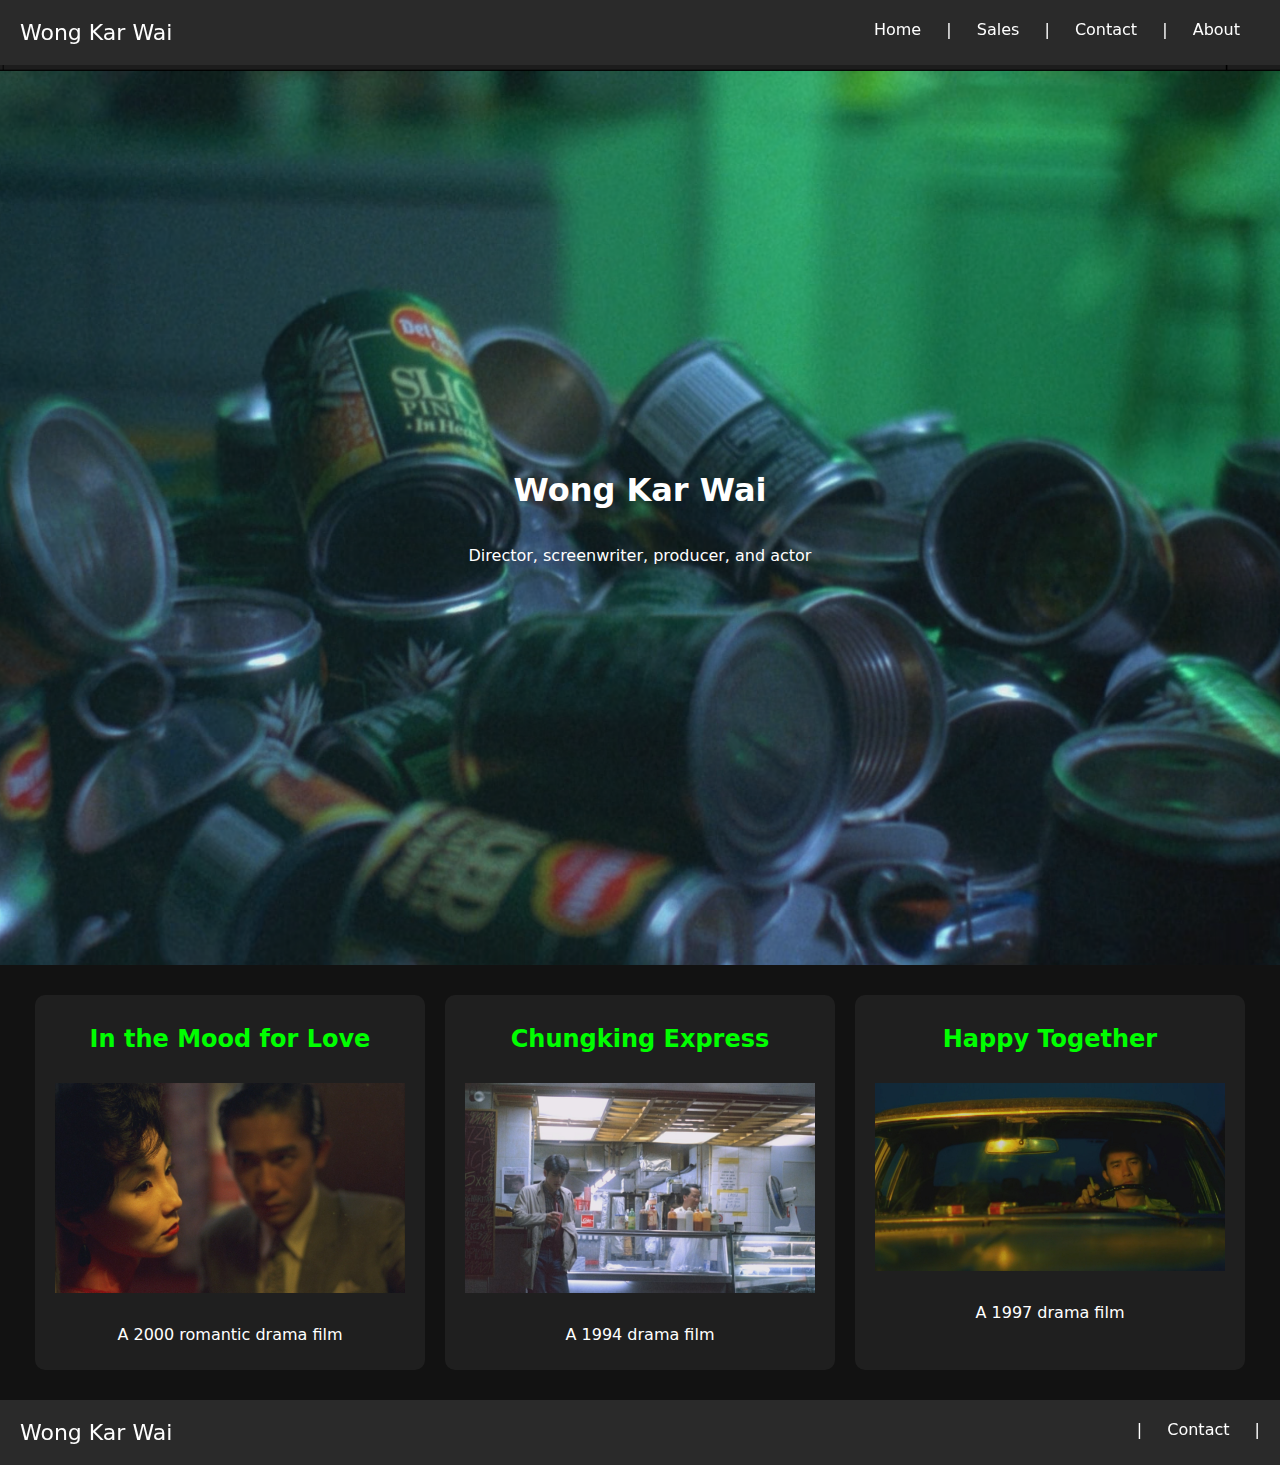
<file: index.html>
<!DOCTYPE html>
<html lang="en">
<head>
    <meta charset="UTF-8">
    <title>Wong Kar Wai</title>
    <link href="wkw.css" rel="stylesheet">
    <link rel="preconnect" href="https://fonts.googleapis.com">
    <link rel="preconnect" href="https://fonts.gstatic.com" crossorigin>
    <link href="https://fonts.googleapis.com/css2?family=Kode+Mono:wght@400..700&display=swap" rel="stylesheet">

</head>
<body>
<div class="header">
    <div class="logo">Wong Kar Wai</div>
    <div class="nav">
        <a href="index.html">Home</a> |
        <a href="sales.html">Sales</a> |
        <a href="contact.html">Contact</a> |
        <a href="about.html">About</a>
    </div>
</div>
<div class="hero">

    <h1>Wong Kar Wai</h1>
    <p>Director, screenwriter, producer, and actor</p>
</div>
<div class="featured-content">
    <div class="column movie">
        <h2><a href="sales.html#in-the-mood-for-love">In the Mood for Love</a></h2>
        <a href="sales.html#in-the-mood-for-love"><img src="in-the-mood-for-love.jpg" alt="In the Mood for Love" class="image-transition"></a>
        <div class="movie-info">
            <p>A 2000 romantic drama film</p>
        </div>
    </div>

    <div class="column movie">
        <h2><a href="sales.html#chungking-express">Chungking Express</a></h2>
        <a href="sales.html#chungking-express"><img src="chungking-express.jpg" alt="Cehungking Express" class="image-transition"></a>
        <div class="movie-info">
            <p>A 1994 drama film</p>
        </div>
    </div>
    <div class="column movie">
        <h2><a href="sales.html#happy-together">Happy Together</a></h2>
        <a href="sales.html#happy-together"><img src="happy-together.jpg" alt="Happy Together" class="image-transition"></a>
        <div class="movie-info">
            <p>A 1997 drama film</p>
        </div>
    </div>
</div>
<div class="footer">
    <div class="logo">Wong Kar Wai</div>
    <div class="nav">
        |
        <a href="contact.html" >Contact</a> |
    </div>
</div>
</body>
</html>
</file>
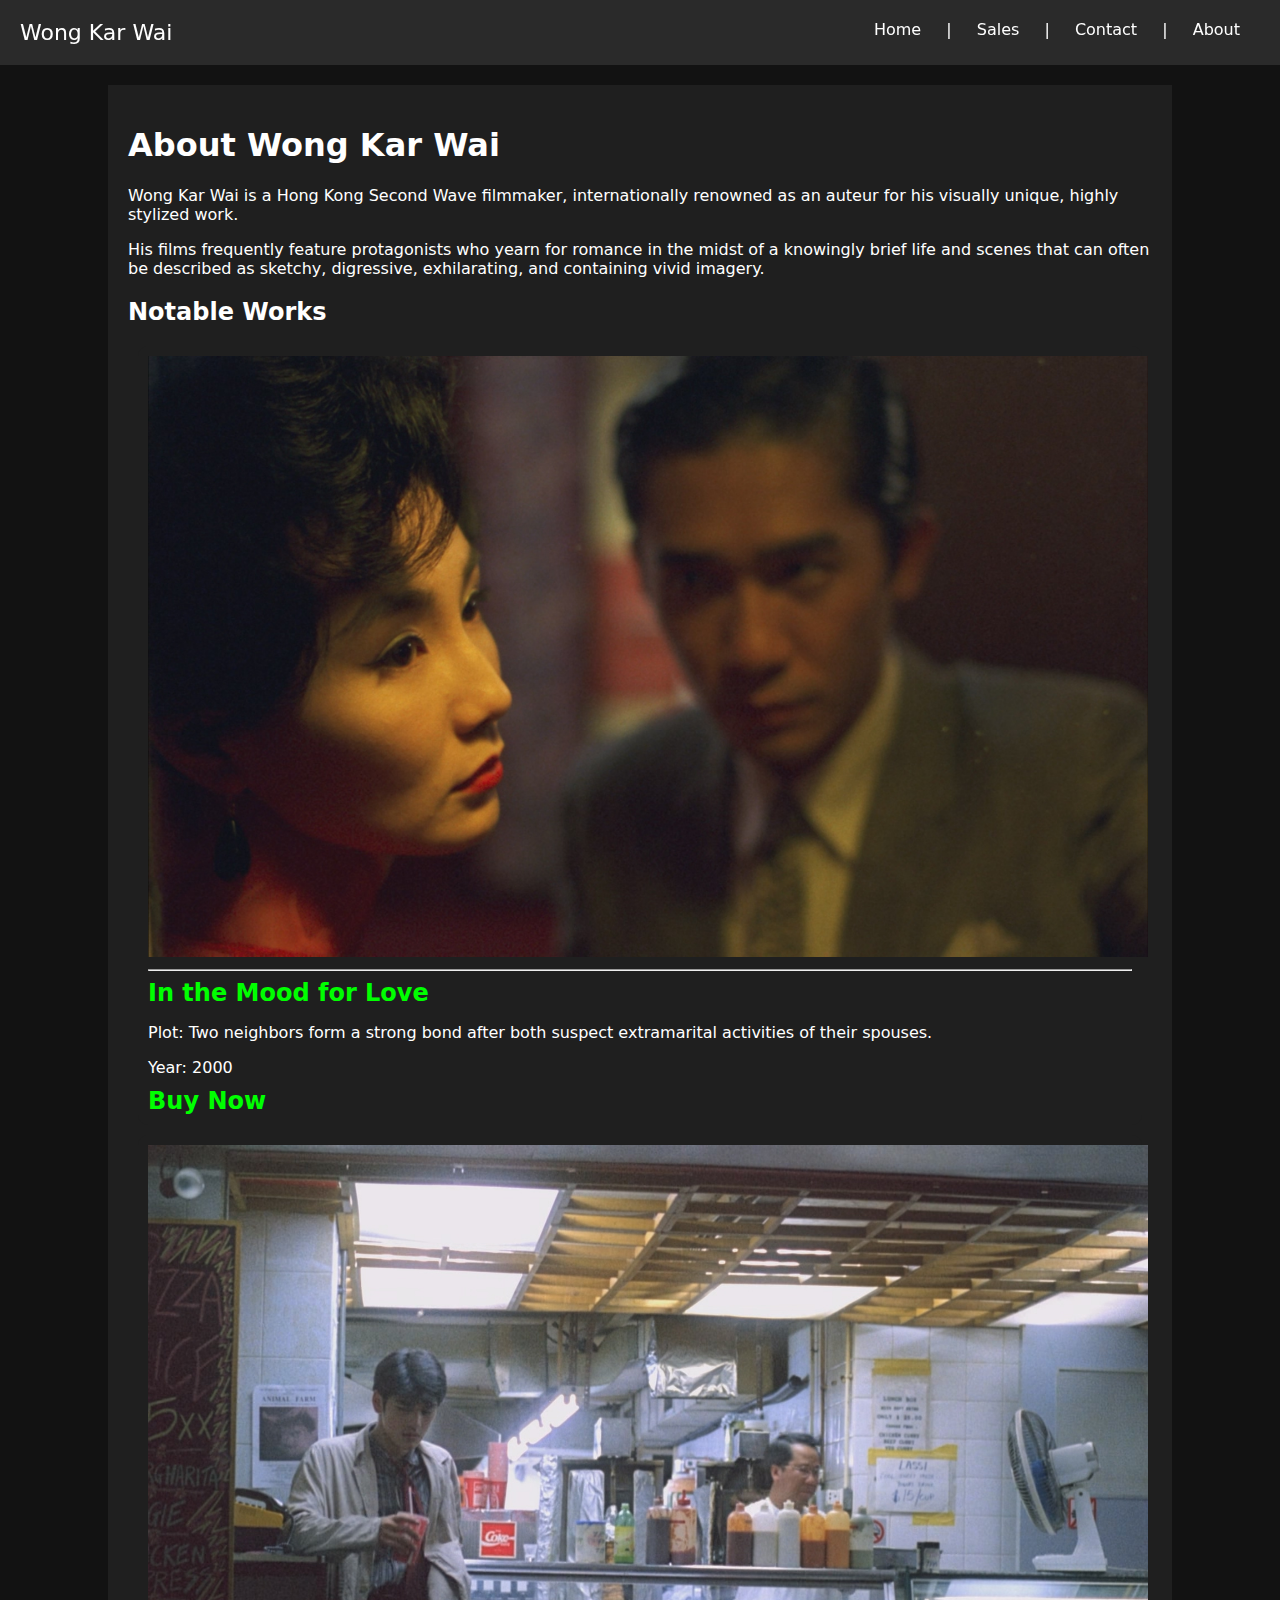
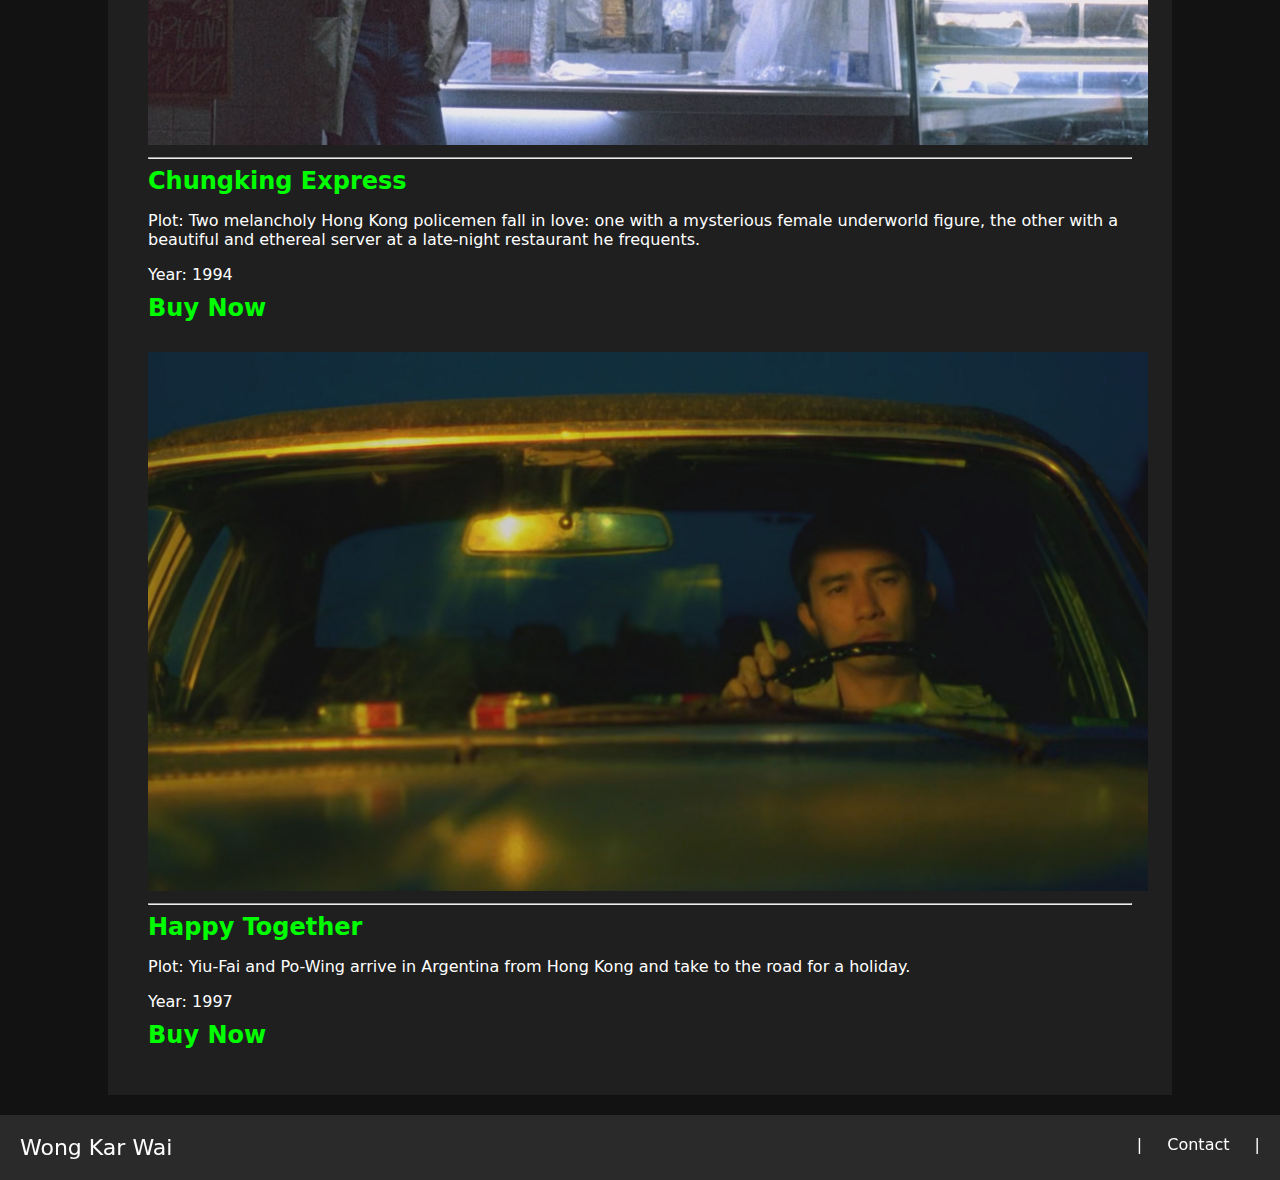
<file: about.html>
<!DOCTYPE html>
<html lang="en">
<head>
    <meta charset="UTF-8">
    <title>About Wong Kar Wai</title>
    <link href="https://fonts.googleapis.com/css2?family=Roboto:wght@400;700&display=swap" rel="stylesheet">
       <link href="wkw.css" rel="stylesheet">
</head>
<body>
<div class="header">
    <div class="logo">Wong Kar Wai</div>
    <div class="nav">
        <a href="index.html">Home</a> |
        <a href="sales.html">Sales</a> |
        <a href="contact.html">Contact</a> |
        <a href="about.html">About</a>
    </div>
</div>
<div class="main">
    <h1>About Wong Kar Wai</h1>
    <p>Wong Kar Wai is a Hong Kong Second Wave filmmaker, internationally renowned as an auteur for his visually unique, highly stylized work.</p>
    <p>His films frequently feature protagonists who yearn for romance in the midst of a knowingly brief life and scenes that can often be described as sketchy, digressive, exhilarating, and containing vivid imagery.</p>
    <h2>Notable Works</h2>
    <ul>
        <li class="movie">
            <img src="images/in-the-mood-for-love.jpg" alt="In the Mood for Love">
            <hr>
            <a href="#">In the Mood for Love</a>
            <div class="movie-info">
                <p>Plot: Two neighbors form a strong bond after both suspect extramarital activities of their spouses.</p>
                <p>Year: 2000</p>
                <a href="sales.html#in-the-mood-for-love" class="btn">Buy Now</a>
            </div>
        </li>
        <li class="movie">
            <img src="images/chungking-express.jpg" alt="Chungking Express">
            <hr>
            <a href="#">Chungking Express</a>
            <div class="movie-info">
                <p>Plot: Two melancholy Hong Kong policemen fall in love: one with a mysterious female underworld figure, the other with a beautiful and ethereal server at a late-night restaurant he frequents.</p>
                <p>Year: 1994</p>
                <a href="sales.html#chungking-express" class="btn">Buy Now</a>
            </div>
        </li>
        <li class="movie">
            <img src="images/happy-together.jpg" alt="Happy Together">
            <hr>
            <a href="#">Happy Together</a>
            <div class="movie-info">
                <p>Plot: Yiu-Fai and Po-Wing arrive in Argentina from Hong Kong and take to the road for a holiday.</p>
                <p>Year: 1997</p>
                <a href="sales.html#happy-together" class="btn">Buy Now</a>
            </div>
        </li>
    </ul>
</div>
<div class="footer">
    <div class="logo">Wong Kar Wai</div>
    <div class="nav">
        |
        <a href="contact.html" >Contact</a> |
    </div>
</div>
</body>
</html>
</file>
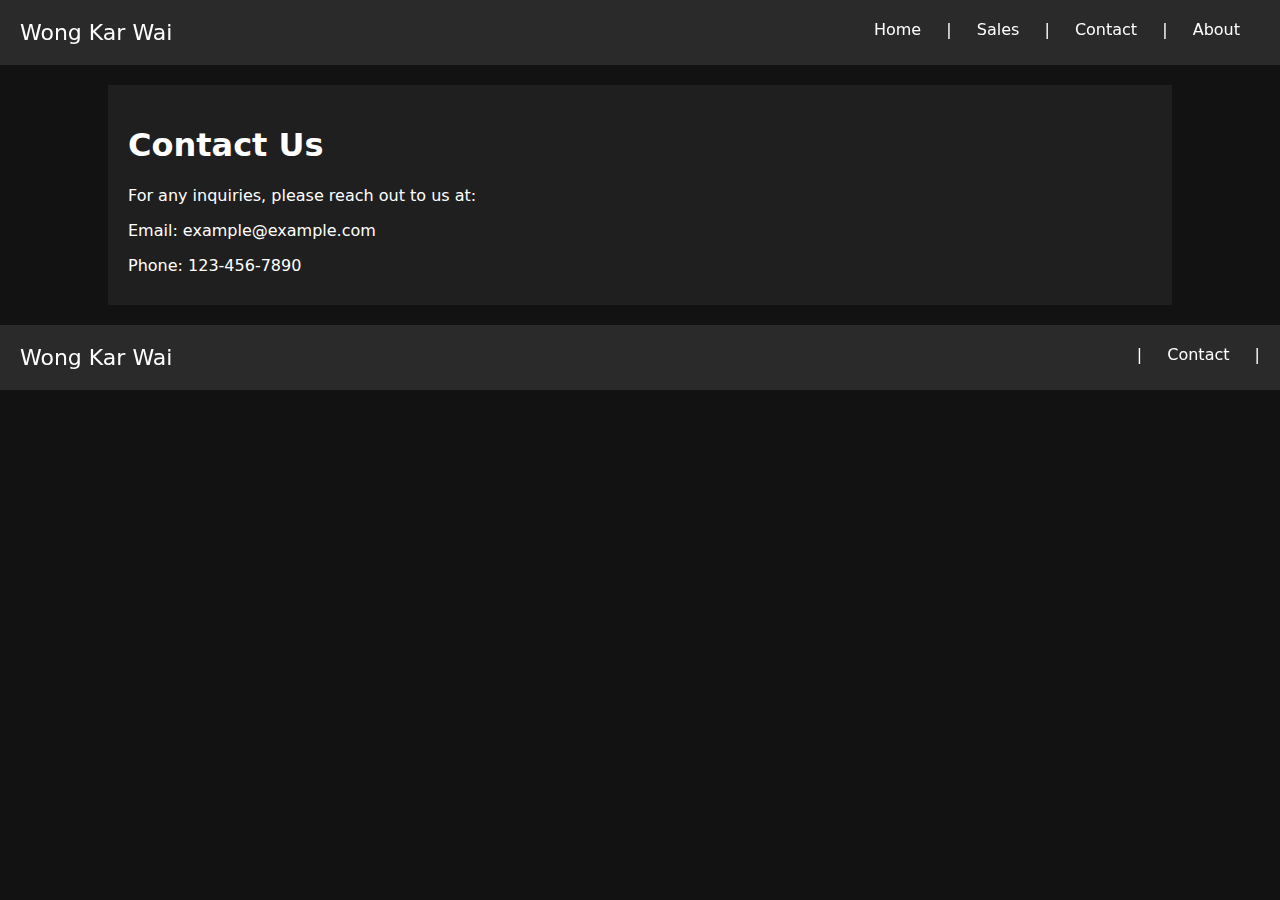
<file: contact.html>
<!DOCTYPE html>
<html lang="en">
<head>
    <title>Contact Us</title>
    <link rel="stylesheet" type="text/css" href="wkw.css">
</head>
<body>
<div class="header">
    <div class="logo">Wong Kar Wai</div>
    <div class="nav">
        <a href="index.html">Home</a> |
        <a href="sales.html">Sales</a> |
        <a href="contact.html">Contact</a> |
        <a href="about.html">About</a>
    </div>
</div>

<div class="main">
    <h1>Contact Us</h1>
    <p>For any inquiries, please reach out to us at:</p>
    <p>Email: example@example.com</p>
    <p>Phone: 123-456-7890</p>
</div>

<div class="footer">
    <div class="logo">Wong Kar Wai</div>
    <div class="nav">
        |
        <a href="contact.html" >Contact</a> |
    </div>
</div>
</body>
</html>
</file>
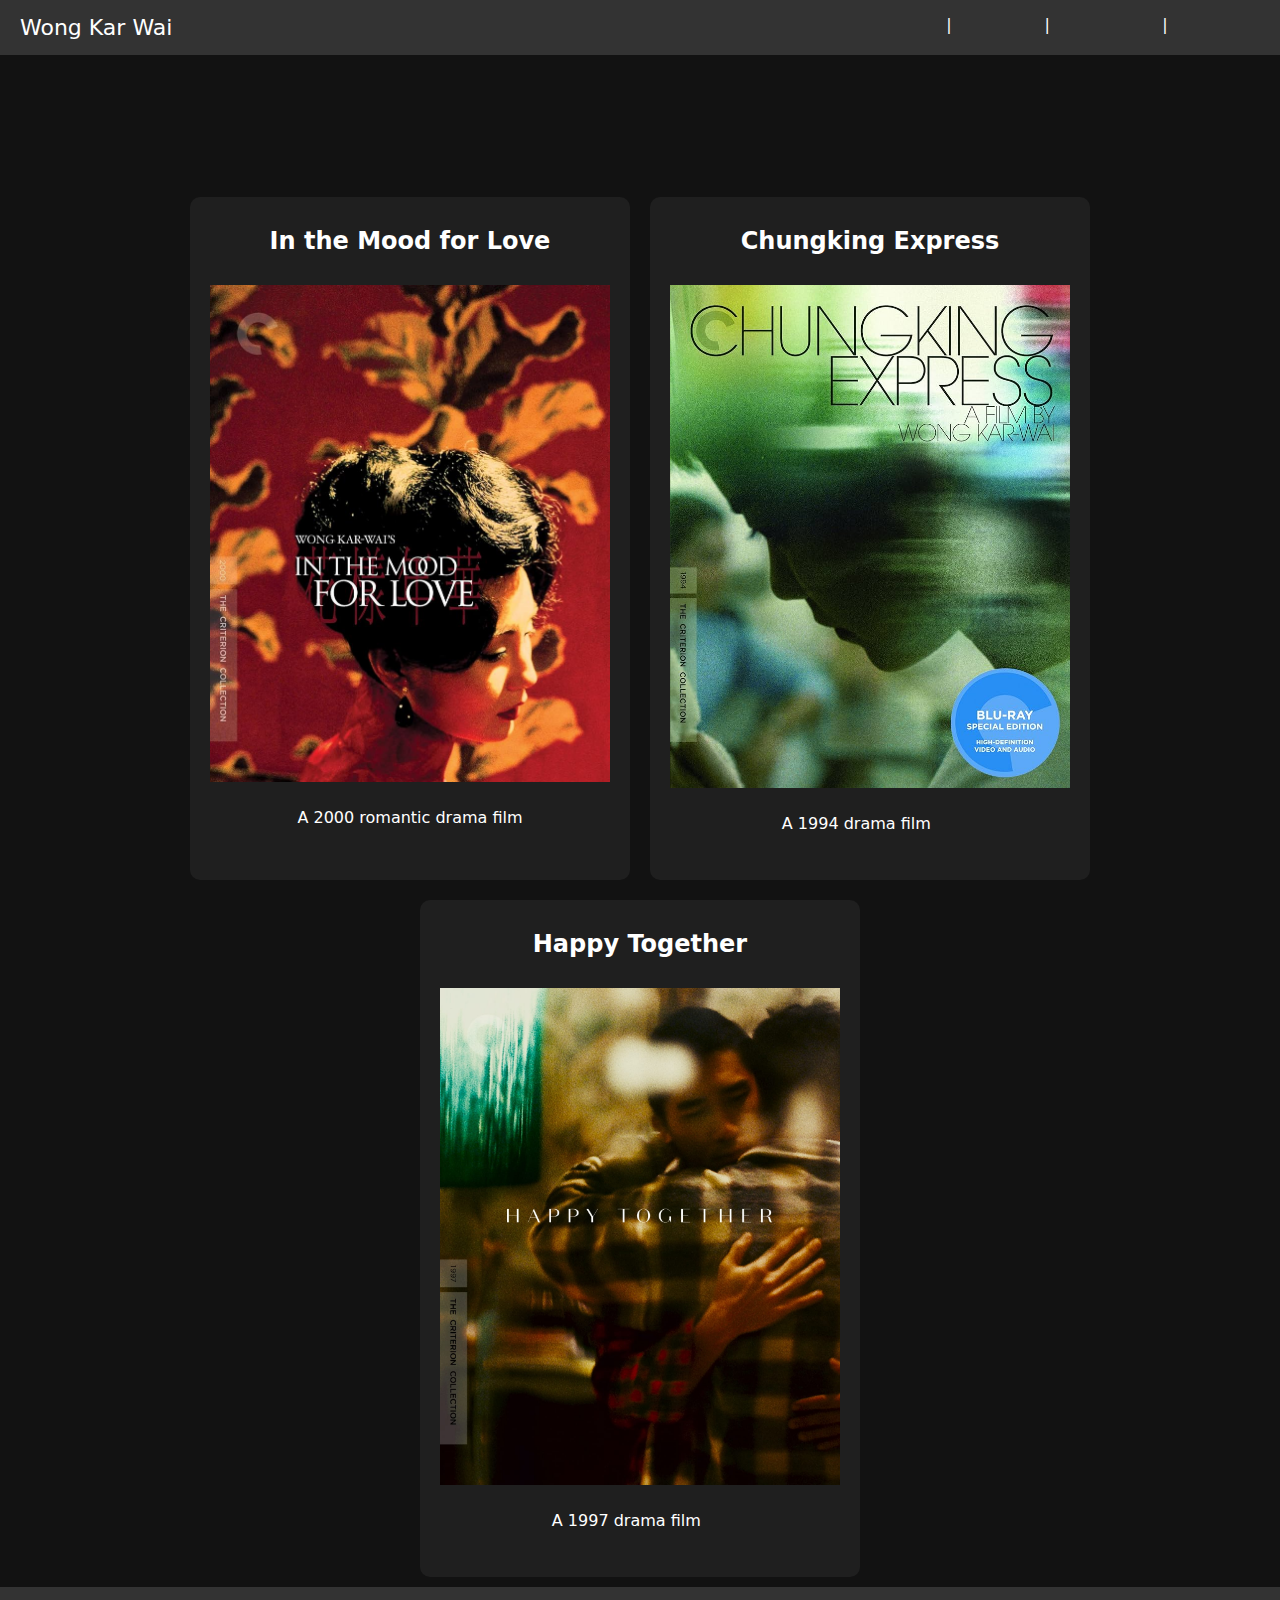
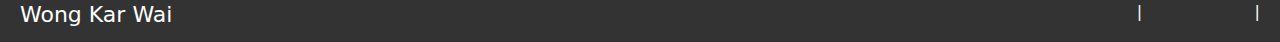
<file: sales.html>
<!DOCTYPE html>
<html lang="en">
<head>
    <meta charset="UTF-8">
    <title>Movie Sales</title>
    <link href="https://fonts.googleapis.com/css2?family=Roboto:wght@400;700&display=swap" rel="stylesheet">
    <link href="sales.css" rel="stylesheet">
</head>
<body>
<div class="header">
    <div class="logo">Wong Kar Wai</div>
    <div class="nav">
        <a href="index.html" class="scroll-animation">Home</a> |
        <a href="sales.html" class="scroll-animation">Sales</a> |
        <a href="contact.html" class="scroll-animation">Contact</a> |
        <a href="about.html" class="scroll-animation">About</a>
    </div>
</div>

<div class="content-wrapper">

    <h1 class="scroll-animation">Movie Sales</h1>
    <p class="scroll-animation">Buy or rent Wong Kar Wai's films today!</p>

    <div class="featured-content">
        <div class="column movie" id="in-the-mood-for-love">
            <h2><a href="#" class="image-transition">In the Mood for Love</a></h2>
            <img src="./images/bluray%20in%20the%20mood%20for%20love.jpg" alt="In the Mood for Love Blu-ray" class="image-transition">
            <div class="movie-info">
                <p>A 2000 romantic drama film</p>
                <button class="scroll-animation">Buy Blu-ray</button>
                <button class="scroll-animation">Rent Online</button>
            </div>
        </div>
        <div class="column movie" id="chungking-express">
            <h2><a href="#" class="image-transition">Chungking Express</a></h2>
            <img src="./images/bluray%20chungking%20express.jpg" alt="Chungking Express Blu-ray" class="image-transition">
            <div class="movie-info">
                <p>A 1994 drama film</p>
                <button class="scroll-animation">Buy Blu-ray</button>
                <button class="scroll-animation">Rent Online</button>
            </div>
        </div>
        <div class="column movie" id="happy-together">
            <h2><a href="#" class="image-transition">Happy Together</a></h2>
            <img src="./images/bluray%20happy%20together.jpg" alt="Happy Together Blu-ray" class="image-transition">
            <div class="movie-info">
                <p>A 1997 drama film</p>
                <button class="scroll-animation">Buy Blu-ray</button>
                <button class="scroll-animation">Rent Online</button>
            </div>
        </div>
    </div>
</div>
<div class="footer">
    <div class="logo">Wong Kar Wai</div>
    <div class="nav">
        |
        <a href="contact.html" class="scroll-animation">Contact</a> |
    </div>
</div>
</body>
</html>
</file>
<file: wkw.css>
body {
    font-family: "Yatra One", system-ui;
    font-weight: 400;
    font-style: normal;
    display: flex;
    flex-direction: column;
    align-items: center;
    margin: 0;
    background: #121212;
    color: #fff;
}

.header, .footer {
    display: flex;
    justify-content: space-between;
    width: 100%;
    padding: 40px;
    background-color: #1f1f1f;
    color: #fff;
}
.header .nav a {
    color: #fff;
    text-decoration: none;
    margin: 0 10px;
    padding: 5px 10px;
    border-radius: 5px;
    transition: background-color 0.3s ease;
}

.header .nav a:hover {
    background-color: #555;
    color: #fff;
}
.footer .nav a {
    color: #fff;
    text-decoration: none;
    margin: 0 10px;
    padding: 5px 10px;
    border-radius: 5px;
    transition: background-color 0.3s ease;
}

.footer .nav a:hover {
    background-color: #555;
    color: #fff;
}
.hero {
    display: flex;
    flex-direction: column;
    align-items: center;
    justify-content: center;
    background-image: url('hero-background0.png');
    background-size: cover;
    background-position: center;
    height: 100vh;
    color: white;
    text-align: center;
    width: 100%;
}

.featured-content {
    display: flex;
    justify-content: space-around;
    padding: 20px;
}

.column {
    display: flex;
    flex-direction: column;
    align-items: center;
}

.column img {
    width: 100%;
    max-width: 350px;
    height: auto;
    margin: 10px;
}

.movie {
    background-color: #1f1f1f;
    border-radius: 10px;
    padding: 10px;
    margin: 10px;
}

.movie a {
    color: #00ff00;
    text-decoration: none;
    font-size: 24px;
    font-weight: bold;
}

.movie img {
    width: 1000px;
    height: auto;
}

.movie-info {
    font-size: 16px;
}

.header, .footer {
    display: flex;
    justify-content: space-between;
    width: 100%;
    padding: 20px;
    background-color: rgba(255, 255, 255, 0.1);
    backdrop-filter: blur(10px);
    color: #fff;
}

.header .logo, .footer .logo {
    font-size: 22px;
    margin-left: 20px;
}

.header .nav, .footer .nav {
    margin-right: 20px;
}

.nav {
    text-align: right;
}

.main {
    width: 80%;
    margin: 20px auto;
    padding: 20px;
    background: #1f1f1f;
    color: #fff;
}

.main h1, .main h2 {
    color: #fff;
}

.main p {
    margin-bottom: 10px;
}

.main ul {
    list-style: none;
    padding: 0;
}

.main ul li {
    background: #1f1f1f;
    padding: 10px;
    margin-bottom: 10px;
}
/* Existing CSS */

/* Tablet */
@media (max-width: 768px) {
    .content-wrapper,
    .hero,
    .featured-content,
    .column,
    .movie,
    .header,
    .footer,
    .nav,
    .logo,
    .main {
        display: flex;
        flex-direction: column;
        align-items: center;
    }

    .movie,
    .main {
        width: 100%;
    }
}

/* Mobile */
@media (max-width: 480px) {
    .content-wrapper,
    .hero,
    .featured-content,
    .column,
    .movie,
    .header,
    .footer,
    .nav,
    .logo,
    .main {
        display: flex;
        flex-direction: column;
        align-items: center;
    }

    .movie,
    .main {
        width: 100%;
    }
}
/* Image Transition */
.image-transition {
    transition: transform 0.3s ease-in-out;
}

.image-transition:hover {
    transform: scale(1.1);
}
/* Scroll Animation */
@keyframes fadeIn {
    0% { opacity: 0; }
    100% { opacity: 1; }
}

.scroll-animation {
    animation: fadeIn 1s ease-in-out;
    animation-fill-mode: forwards;
    opacity: 0;
}
</file>
<file: sales.css>
body {
    font-family: "Yatra One", system-ui;
    font-weight: 400;
    font-style: normal;
    display: flex;
    flex-direction: column;
    align-items: center;
    margin: 0;
    background: #121212;
    color: #fff;
}

.header, .footer {
    display: flex;
    justify-content: space-between;
    width: 100%;
    padding: 20px;
    background-color: rgba(255, 255, 255, 0.1);
    backdrop-filter: blur(10px);
    color: #fff;
}
.footer .nav a {
    color: #fff;
    text-decoration: none;
    margin: 0 10px;
    padding: 5px 10px;
    border-radius: 5px;
    transition: background-color 0.3s ease;
}

.footer .nav a:hover {
    background-color: #555;
    color: #fff;
}
.content-wrapper {
    display: flex;
    flex-direction: column;
    align-items: center;
}

.column {
    display: flex;
    flex-direction: column;
    align-items: center;
}

.column img {
    width: 100%;
    max-width: 400px;
    height: auto;
    margin: 10px;
}

.movie {
    background-color: #1f1f1f;
    border-radius: 10px;
    padding: 10px;
    margin: 10px;
}

.movie a {
    color: white;
    text-decoration: none;
    font-size: 24px;
    font-weight: bold;
}

.movie img {
    width: 1000px;
    height: auto;
}

.movie-info {
    font-size: 16px;
    color: #fff;
}

.header, .footer {
    background: #333;
    color: #fff;
    padding: 15px 0;
}

.header .logo, .footer .logo {
    font-size: 22px;
    margin-left: 20px;
}

.header .nav, .footer .nav {
    margin-right: 20px;
}
.header .nav a {
    color: #fff;
    text-decoration: none;
    margin: 0 10px;
    padding: 5px 10px;
    border-radius: 5px;
    transition: background-color 0.3s ease;
}

.header .nav a:hover {
    background-color: #555;
    color: #fff;
}

.nav {
    text-align: right;
    color: #fff;

}
.featured-content {
    display: flex;
    flex-wrap: wrap;
    justify-content: center;
}
@media (max-width: 768px) {
    .content-wrapper {
        display: flex;
        flex-direction: column;
        align-items: center;
    }

    .sidebar {
        position: static;
        width: 100%;
    }

    .featured-content {
        width: 100%;
        display: flex;
        flex-direction: column;
        align-items: center;
    }
    .movie {
        width: 100%;
    }
}

@media (max-width: 480px) {
    .content-wrapper {
        display: flex;
        flex-direction: column;
        align-items: center;
    }

    .sidebar {
        position: static;
        width: 100%;
    }

    .featured-content {
        width: 100%;
        display: flex;
        flex-direction: column;
        align-items: center;
    }
    .movie {
        width: 100%;
    }
}
/* Hover Effect */
.nav a:hover {
    color: #ff6347;
    transform: scale(1.1);
}



/* Scroll Animation */
@keyframes fadeIn {
    0% { opacity: 0; }
    100% { opacity: 1; }
}

.scroll-animation {
    animation: fadeIn 1s ease-in-out;
    animation-fill-mode: forwards;
    opacity: 0;
}

/* Image Transition */
.image-transition {
    transition: transform 0.3s ease-in-out;
}

.image-transition:hover {
    transform: scale(1.1);
}
</file>
